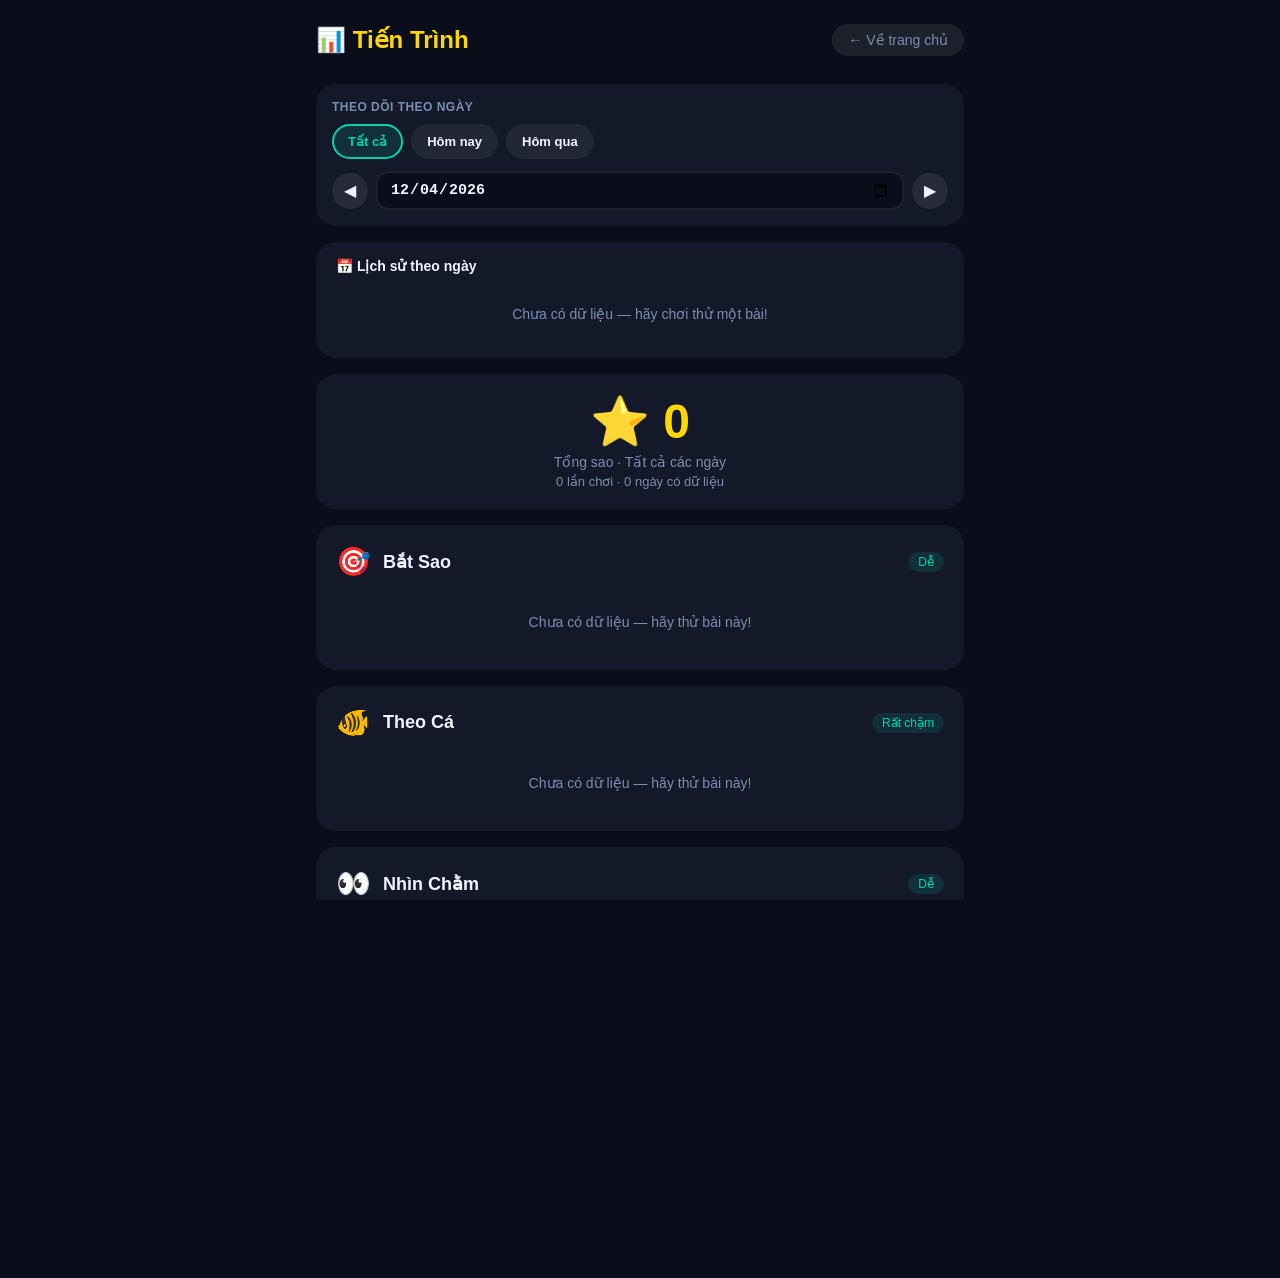
<file: dashboard/report.html>
<!DOCTYPE html>
<html lang="vi">
<head>
  <meta charset="UTF-8">
  <meta name="viewport" content="width=device-width, initial-scale=1.0">
  <title>Tiến Trình Luyện Mắt</title>
  <link rel="stylesheet" href="../style.css">
  <style>
    body { overflow-y: auto; background: #0a0e1a; }

    .dashboard-wrap {
      max-width: 680px;
      margin: 0 auto;
      padding: 24px 16px 60px;
    }

    .dash-header {
      display: flex;
      align-items: center;
      justify-content: space-between;
      margin-bottom: 28px;
    }

    .dash-title {
      font-size: 24px;
      font-weight: 900;
      color: #FFD700;
    }

    .btn-back {
      background: rgba(255,255,255,0.08);
      border: none;
      color: #7B8DB0;
      font-size: 14px;
      padding: 8px 16px;
      border-radius: 20px;
      cursor: pointer;
    }

    /* Exercise cards */
    .ex-section {
      background: #141929;
      border-radius: 20px;
      padding: 20px;
      margin-bottom: 16px;
    }

    .ex-header {
      display: flex;
      align-items: center;
      gap: 12px;
      margin-bottom: 16px;
    }

    .ex-icon { font-size: 28px; }

    .ex-name {
      font-size: 18px;
      font-weight: 800;
      color: #F0F4FF;
    }

    .ex-level {
      font-size: 12px;
      color: #00D4AA;
      background: rgba(0,212,170,0.12);
      padding: 3px 10px;
      border-radius: 20px;
      margin-left: auto;
    }

    .ex-stats {
      display: flex;
      gap: 16px;
      margin-bottom: 14px;
    }

    .mini-stat {
      flex: 1;
      text-align: center;
      background: #0a0e1a;
      border-radius: 12px;
      padding: 10px 6px;
    }

    .mini-val {
      font-size: 22px;
      font-weight: 900;
      color: #4FC3F7;
    }

    .mini-lbl {
      font-size: 10px;
      color: #7B8DB0;
      margin-top: 2px;
    }

    /* Mini sparkline */
    .sparkline-wrap {
      height: 48px;
      position: relative;
    }

    .sparkline-canvas {
      width: 100%;
      height: 48px;
    }

    /* Stars total */
    .total-stars {
      text-align: center;
      background: #141929;
      border-radius: 20px;
      padding: 20px;
      margin-bottom: 16px;
    }

    .total-stars-val {
      font-size: 48px;
      font-weight: 900;
      color: #FFD700;
    }

    .total-stars-lbl {
      font-size: 14px;
      color: #7B8DB0;
      margin-top: 4px;
    }

    /* Buttons */
    .dash-actions {
      display: flex;
      gap: 12px;
      margin-top: 20px;
    }

    .btn-export {
      flex: 1;
      background: rgba(0,212,170,0.15);
      border: 2px solid #00D4AA;
      color: #00D4AA;
      padding: 12px;
      border-radius: 14px;
      font-size: 14px;
      font-weight: 700;
      cursor: pointer;
    }

    .btn-clear {
      background: rgba(244,67,54,0.1);
      border: 2px solid rgba(244,67,54,0.3);
      color: #F44336;
      padding: 12px 18px;
      border-radius: 14px;
      font-size: 14px;
      font-weight: 700;
      cursor: pointer;
    }

    .no-data {
      text-align: center;
      color: #7B8DB0;
      padding: 20px;
      font-size: 14px;
    }

    /* Bộ lọc theo ngày */
    .date-filter {
      background: #141929;
      border-radius: 20px;
      padding: 16px;
      margin-bottom: 16px;
    }

    .date-filter-label {
      font-size: 12px;
      color: #7B8DB0;
      margin-bottom: 10px;
      font-weight: 700;
      text-transform: uppercase;
      letter-spacing: 0.04em;
    }

    .date-quick {
      display: flex;
      gap: 8px;
      flex-wrap: wrap;
      margin-bottom: 12px;
    }

    .date-chip {
      background: rgba(255,255,255,0.06);
      border: 2px solid transparent;
      color: #F0F4FF;
      font-size: 13px;
      font-weight: 700;
      padding: 8px 14px;
      border-radius: 20px;
      cursor: pointer;
    }

    .date-chip.active {
      border-color: #00D4AA;
      background: rgba(0,212,170,0.12);
      color: #00D4AA;
    }

    .date-nav {
      display: flex;
      align-items: center;
      gap: 8px;
    }

    .date-nav-btn {
      background: rgba(255,255,255,0.08);
      border: none;
      color: #F0F4FF;
      width: 36px;
      height: 36px;
      border-radius: 50%;
      font-size: 16px;
      cursor: pointer;
      flex-shrink: 0;
    }

    .date-nav-btn:disabled {
      opacity: 0.35;
      cursor: default;
    }

    .date-input {
      flex: 1;
      background: #0a0e1a;
      border: 2px solid rgba(255,255,255,0.08);
      color: #F0F4FF;
      font-size: 15px;
      font-weight: 700;
      padding: 8px 12px;
      border-radius: 12px;
      min-width: 0;
    }

    .date-input:focus {
      outline: none;
      border-color: #4FC3F7;
    }

    .daily-overview {
      background: #141929;
      border-radius: 20px;
      padding: 16px 20px;
      margin-bottom: 16px;
    }

    .daily-overview-title {
      font-size: 14px;
      font-weight: 800;
      color: #F0F4FF;
      margin-bottom: 12px;
    }

    .daily-row {
      display: flex;
      align-items: center;
      justify-content: space-between;
      padding: 10px 0;
      border-bottom: 1px solid rgba(255,255,255,0.06);
      cursor: pointer;
    }

    .daily-row:last-child { border-bottom: none; }

    .daily-row.active .daily-date { color: #00D4AA; }

    .daily-date {
      font-size: 14px;
      font-weight: 700;
      color: #F0F4FF;
    }

    .daily-meta {
      font-size: 12px;
      color: #7B8DB0;
      margin-top: 2px;
    }

    .daily-stars {
      font-size: 16px;
      font-weight: 800;
      color: #FFD700;
    }

    .period-subtitle {
      font-size: 13px;
      color: #7B8DB0;
      margin-top: 4px;
    }
  </style>
</head>
<body>
  <div class="dashboard-wrap">
    <div class="dash-header">
      <div class="dash-title">📊 Tiến Trình</div>
      <button class="btn-back" onclick="window.location.href='../index.html'">← Về trang chủ</button>
    </div>

    <div id="date-filter" class="date-filter"></div>
    <div id="daily-overview" class="daily-overview"></div>
    <div id="total-stars-card" class="total-stars"></div>
    <div id="exercises-container"></div>

    <div class="dash-actions">
      <button class="btn-export" onclick="exportData()">📥 Xuất báo cáo JSON</button>
      <button class="btn-clear" onclick="clearData()">🗑️</button>
    </div>
  </div>

  <script src="../data/sessions.js"></script>
  <script>
    const EXERCISE_META = {
      saccade:  { icon: '🎯', name: 'Bắt Sao',   levelNames: ['Dễ','Trung bình','Khó hơn','Thử thách'] },
      pursuit:  { icon: '🐠', name: 'Theo Cá',    levelNames: ['Rất chậm','Chậm','Trung bình','Nhanh hơn'] },
      fixation: { icon: '👀', name: 'Nhìn Chằm',  levelNames: ['Dễ','Trung bình','Khó','Thử thách'] },
      gap:      { icon: '⚡', name: 'Phản Xạ',    levelNames: ['Không gap','Gap nhỏ','Gap chuẩn','Gap lớn'] },
    };

    let selectedDate = null; // null = tất cả, 'YYYY-MM-DD' = theo ngày

    function shiftDateKey(dateKey, days) {
      const [y, m, d] = dateKey.split('-').map(Number);
      const dt = new Date(y, m - 1, d);
      dt.setDate(dt.getDate() + days);
      const ny = dt.getFullYear();
      const nm = String(dt.getMonth() + 1).padStart(2, '0');
      const nd = String(dt.getDate()).padStart(2, '0');
      return `${ny}-${nm}-${nd}`;
    }

    function periodLabel() {
      if (!selectedDate) return 'Tất cả các ngày';
      if (selectedDate === Sessions._todayKey()) return 'Hôm nay';
      const yesterday = shiftDateKey(Sessions._todayKey(), -1);
      if (selectedDate === yesterday) return 'Hôm qua';
      return `Ngày ${Sessions.formatDateKey(selectedDate)}`;
    }

    function sessionsForView() {
      return selectedDate ? Sessions.getSessionsForDate(selectedDate) : Sessions.loadAll();
    }

    function renderDateFilter() {
      const today = Sessions._todayKey();
      const yesterday = shiftDateKey(today, -1);
      const el = document.getElementById('date-filter');

      el.innerHTML = `
        <div class="date-filter-label">Theo dõi theo ngày</div>
        <div class="date-quick">
          <button class="date-chip ${!selectedDate ? 'active' : ''}" data-date="">Tất cả</button>
          <button class="date-chip ${selectedDate === today ? 'active' : ''}" data-date="${today}">Hôm nay</button>
          <button class="date-chip ${selectedDate === yesterday ? 'active' : ''}" data-date="${yesterday}">Hôm qua</button>
        </div>
        <div class="date-nav">
          <button class="date-nav-btn" id="btn-prev-day" title="Ngày trước">◀</button>
          <input class="date-input" id="date-picker" type="date" max="${today}" value="${selectedDate || today}">
          <button class="date-nav-btn" id="btn-next-day" title="Ngày sau">▶</button>
        </div>
      `;

      el.querySelectorAll('.date-chip').forEach(btn => {
        btn.addEventListener('click', () => {
          selectedDate = btn.dataset.date || null;
          render();
        });
      });

      document.getElementById('date-picker').addEventListener('change', (e) => {
        selectedDate = e.target.value;
        render();
      });

      document.getElementById('btn-prev-day').addEventListener('click', () => {
        const base = selectedDate || today;
        selectedDate = shiftDateKey(base, -1);
        render();
      });

      document.getElementById('btn-next-day').addEventListener('click', () => {
        const base = selectedDate || today;
        const next = shiftDateKey(base, 1);
        if (next <= today) {
          selectedDate = next;
          render();
        }
      });

      document.getElementById('btn-next-day').disabled =
        selectedDate ? selectedDate >= today : false;
    }

    function renderDailyOverview() {
      const el = document.getElementById('daily-overview');
      const days = Sessions.getDailyOverview(10);

      if (!days.length) {
        el.innerHTML = `
          <div class="daily-overview-title">📅 Lịch sử theo ngày</div>
          <div class="no-data">Chưa có dữ liệu — hãy chơi thử một bài!</div>
        `;
        return;
      }

      el.innerHTML = `
        <div class="daily-overview-title">📅 Lịch sử theo ngày</div>
        ${days.map(d => `
          <div class="daily-row ${selectedDate === d.date ? 'active' : ''}" data-date="${d.date}">
            <div>
              <div class="daily-date">${Sessions.formatDateKey(d.date)}${d.date === Sessions._todayKey() ? ' · Hôm nay' : ''}</div>
              <div class="daily-meta">${d.sessions} lần chơi · TB ${d.avgAccuracy}%</div>
            </div>
            <div class="daily-stars">⭐ ${d.stars}</div>
          </div>
        `).join('')}
      `;

      el.querySelectorAll('.daily-row').forEach(row => {
        row.addEventListener('click', () => {
          selectedDate = row.dataset.date;
          render();
        });
      });
    }

    function render() {
      renderDateFilter();
      renderDailyOverview();

      const summary = Sessions.getSummary(selectedDate);
      const viewSessions = sessionsForView();
      const totalStars = Object.values(summary).reduce((s, v) => s + v.totalStars, 0);
      const totalPlays = viewSessions.length;

      document.getElementById('total-stars-card').innerHTML = `
        <div class="total-stars-val">⭐ ${totalStars}</div>
        <div class="total-stars-lbl">Tổng sao · ${periodLabel()}</div>
        <div class="period-subtitle">${totalPlays} lần chơi${selectedDate ? '' : ' · ' + Sessions.getAvailableDates().length + ' ngày có dữ liệu'}</div>
      `;

      const container = document.getElementById('exercises-container');
      container.innerHTML = '';

      if (selectedDate && totalPlays === 0) {
        container.innerHTML = `
          <div class="ex-section">
            <div class="no-data">Không có dữ liệu ngày ${Sessions.formatDateKey(selectedDate)}.</div>
          </div>
        `;
        return;
      }

      Object.entries(EXERCISE_META).forEach(([key, meta]) => {
        const data = summary[key];
        const levelName = meta.levelNames[Math.min(data.currentLevel, meta.levelNames.length - 1)];

        const section = document.createElement('div');
        section.className = 'ex-section';

        const noData = data.totalSessions === 0;
        const accuracyLabel = selectedDate && data.avgAccuracy != null ? 'TB ngày' : 'Lần cuối';
        const accuracyVal = selectedDate && data.avgAccuracy != null ? data.avgAccuracy : (data.lastAccuracy ?? '--');

        section.innerHTML = `
          <div class="ex-header">
            <span class="ex-icon">${meta.icon}</span>
            <span class="ex-name">${meta.name}</span>
            <span class="ex-level">${levelName}</span>
          </div>
          ${noData ? `<div class="no-data">Chưa có dữ liệu — hãy thử bài này!</div>` : `
          <div class="ex-stats">
            <div class="mini-stat">
              <div class="mini-val">${data.totalSessions}</div>
              <div class="mini-lbl">Lần chơi</div>
            </div>
            <div class="mini-stat">
              <div class="mini-val">${data.totalStars}⭐</div>
              <div class="mini-lbl">Sao</div>
            </div>
            <div class="mini-stat">
              <div class="mini-val">${accuracyVal}${accuracyVal !== '--' ? '%' : ''}</div>
              <div class="mini-lbl">${accuracyLabel}</div>
            </div>
          </div>
          <div class="sparkline-wrap">
            <canvas class="sparkline-canvas" id="spark-${key}"></canvas>
          </div>
          `}
        `;
        container.appendChild(section);

        if (!noData && data.trend.length > 1) {
          drawSparkline(`spark-${key}`, data.trend);
        }
      });
    }

    function drawSparkline(canvasId, values) {
      const canvas = document.getElementById(canvasId);
      if (!canvas) return;
      canvas.width = canvas.offsetWidth || 300;
      canvas.height = 48;
      const ctx = canvas.getContext('2d');
      const n = values.length;
      const pad = 6;
      const w = canvas.width - pad * 2;
      const h = canvas.height - pad * 2;
      const min = 0;
      const max = 100;

      ctx.clearRect(0, 0, canvas.width, canvas.height);

      // Dashed grid 50%
      ctx.strokeStyle = 'rgba(255,255,255,0.06)';
      ctx.lineWidth = 1;
      ctx.setLineDash([4, 6]);
      ctx.beginPath();
      ctx.moveTo(pad, pad + h * 0.5);
      ctx.lineTo(pad + w, pad + h * 0.5);
      ctx.stroke();
      ctx.setLineDash([]);

      // Line
      const grad = ctx.createLinearGradient(pad, 0, pad + w, 0);
      grad.addColorStop(0, '#4FC3F7');
      grad.addColorStop(1, '#00D4AA');
      ctx.strokeStyle = grad;
      ctx.lineWidth = 2.5;
      ctx.lineJoin = 'round';
      ctx.lineCap = 'round';
      ctx.beginPath();
      values.forEach((v, i) => {
        const x = pad + (i / (n - 1)) * w;
        const y = pad + (1 - (v - min) / (max - min)) * h;
        i === 0 ? ctx.moveTo(x, y) : ctx.lineTo(x, y);
      });
      ctx.stroke();

      // Dots
      values.forEach((v, i) => {
        const x = pad + (i / (n - 1)) * w;
        const y = pad + (1 - (v - min) / (max - min)) * h;
        ctx.fillStyle = i === n - 1 ? '#FFD700' : '#00D4AA';
        ctx.beginPath();
        ctx.arc(x, y, i === n - 1 ? 4 : 2.5, 0, Math.PI * 2);
        ctx.fill();
      });
    }

    function exportData() {
      Sessions.exportJSON(selectedDate);
    }

    function clearData() {
      if (confirm('Xoá toàn bộ dữ liệu luyện tập?')) {
        Sessions.clearAll();
        render();
      }
    }

    render();
  </script>
</body>
</html>
</file>
<file: style.css>
/* ============================================
   Joubert Eye Trainer — Global Styles
   Theme: Space/Stars — dark sky, bright targets
   ============================================ */

:root {
  --bg:          #0a0e1a;
  --bg-card:     #141929;
  --bg-card-hover: #1e2640;
  --accent-gold: #FFD700;
  --accent-teal: #00D4AA;
  --accent-pink: #FF6B9D;
  --accent-blue: #4FC3F7;
  --text-primary: #F0F4FF;
  --text-muted:   #7B8DB0;
  --success:      #4CAF50;
  --warning:      #FF9800;
  --danger:       #F44336;
  --radius:       20px;
  --font-main:    'Segoe UI', Arial, sans-serif;
}

* { margin: 0; padding: 0; box-sizing: border-box; }

html, body {
  width: 100%; height: 100%;
  background: var(--bg);
  color: var(--text-primary);
  font-family: var(--font-main);
  overflow: hidden;
  touch-action: manipulation;
  -webkit-tap-highlight-color: transparent;
  user-select: none;
}

/* ── Screens ── */
.screen {
  position: fixed; inset: 0;
  display: none;
  align-items: center;
  justify-content: center;
  overflow-y: auto;
}
.screen.active { display: flex; }

/* ── Welcome Screen ── */
.welcome-content {
  display: flex;
  flex-direction: column;
  align-items: center;
  gap: 20px;
  padding: 30px 20px;
  max-width: 600px;
  width: 100%;
}

.star-logo {
  font-size: 64px;
  animation: float 3s ease-in-out infinite;
}

@keyframes float {
  0%, 100% { transform: translateY(0); }
  50% { transform: translateY(-12px); }
}

h1 {
  font-size: clamp(28px, 6vw, 42px);
  font-weight: 900;
  background: linear-gradient(135deg, var(--accent-gold), var(--accent-teal));
  -webkit-background-clip: text;
  -webkit-text-fill-color: transparent;
  background-clip: text;
  letter-spacing: -0.5px;
}

.subtitle {
  color: var(--text-muted);
  font-size: 16px;
  margin-top: -10px;
}

/* ── Exercise Cards ── */
.exercise-cards {
  display: grid;
  grid-template-columns: 1fr 1fr;
  gap: 14px;
  width: 100%;
}

.card {
  background: var(--bg-card);
  border: 2px solid transparent;
  border-radius: var(--radius);
  padding: 22px 16px;
  text-align: center;
  cursor: pointer;
  transition: all 0.2s ease;
  position: relative;
  overflow: hidden;
}

.card::before {
  content: '';
  position: absolute; inset: 0;
  background: linear-gradient(135deg, var(--accent-gold)15, transparent);
  opacity: 0;
  transition: opacity 0.2s;
}

.card:active, .card:hover {
  border-color: var(--accent-gold);
  transform: scale(0.97);
  background: var(--bg-card-hover);
}
.card:active::before { opacity: 1; }

.card-icon  { font-size: 40px; margin-bottom: 8px; }
.card-title { font-size: 18px; font-weight: 800; color: var(--accent-gold); }
.card-desc  { font-size: 12px; color: var(--text-muted); margin-top: 4px; line-height: 1.4; }

/* ── Buttons ── */
.btn-primary, .btn-secondary {
  border: none;
  border-radius: 50px;
  padding: 14px 36px;
  font-size: 18px;
  font-weight: 700;
  cursor: pointer;
  transition: all 0.15s ease;
  min-width: 180px;
}

.btn-primary {
  background: linear-gradient(135deg, var(--accent-gold), #FFA000);
  color: #000;
}
.btn-primary:active { transform: scale(0.95); }

.btn-secondary {
  background: var(--bg-card);
  color: var(--text-primary);
  border: 2px solid var(--text-muted);
}
.btn-secondary:active { border-color: var(--accent-teal); color: var(--accent-teal); }

/* ── WebGazer toggle ── */
.webgazer-toggle {
  font-size: 13px;
  color: var(--text-muted);
  display: flex;
  align-items: center;
  gap: 8px;
  justify-content: center;
  margin-top: 6px;
}
.webgazer-toggle input { accent-color: var(--accent-teal); width: 16px; height: 16px; }

/* ── jsPsych container override ── */
#jspsych-container {
  position: fixed; inset: 0;
  background: var(--bg);
}
.jspsych-content-wrapper { background: transparent !important; }
.jspsych-content { max-width: 100% !important; padding: 0 !important; }

/* Canvas full screen */
canvas.exercise-canvas {
  position: fixed; inset: 0;
  width: 100%; height: 100%;
  touch-action: none;
}

/* ── HUD (during exercise) ── */
#hud {
  position: fixed;
  top: 16px; left: 50%;
  transform: translateX(-50%);
  display: flex;
  gap: 20px;
  align-items: center;
  background: rgba(10,14,26,0.85);
  backdrop-filter: blur(8px);
  border: 1px solid rgba(255,255,255,0.1);
  border-radius: 50px;
  padding: 10px 24px;
  font-size: 15px;
  font-weight: 700;
  z-index: 100;
  pointer-events: none;
}

#hud .hud-stars  { color: var(--accent-gold); }
#hud .hud-level  { color: var(--accent-teal); }
#hud .hud-timer  { color: var(--text-muted); min-width: 40px; text-align: right; }

/* Exit button during exercise */
#btn-exit-exercise {
  position: fixed;
  top: 14px; right: 16px;
  background: rgba(255,255,255,0.1);
  border: none;
  color: var(--text-muted);
  font-size: 22px;
  width: 44px; height: 44px;
  border-radius: 50%;
  cursor: pointer;
  z-index: 101;
  display: flex; align-items: center; justify-content: center;
}

/* ── Result Screen ── */
.result-content {
  display: flex;
  flex-direction: column;
  align-items: center;
  gap: 20px;
  padding: 40px 20px;
  text-align: center;
}

.result-trophy {
  font-size: 80px;
  animation: bounce 0.6s ease;
}
@keyframes bounce {
  0% { transform: scale(0) rotate(-10deg); }
  60% { transform: scale(1.2) rotate(5deg); }
  100% { transform: scale(1) rotate(0deg); }
}

#result-title {
  font-size: 36px;
  font-weight: 900;
  color: var(--accent-gold);
}

.result-stats {
  background: var(--bg-card);
  border-radius: var(--radius);
  padding: 20px 32px;
  display: flex;
  gap: 32px;
}

.stat-item { text-align: center; }
.stat-value { font-size: 32px; font-weight: 900; color: var(--accent-teal); }
.stat-label { font-size: 12px; color: var(--text-muted); margin-top: 4px; }

.stars-earned { font-size: 48px; letter-spacing: 6px; }

/* ── Countdown overlay ── */
#countdown-overlay {
  position: fixed; inset: 0;
  background: var(--bg);
  display: flex; align-items: center; justify-content: center;
  z-index: 200;
  font-size: 120px;
  font-weight: 900;
  color: var(--accent-gold);
}

/* ── WebGazer video (small, corner) ── */
#webgazerVideoContainer {
  position: fixed !important;
  bottom: 16px !important;
  right: 16px !important;
  top: auto !important;
  left: auto !important;
  width: 100px !important;
  height: 80px !important;
  border-radius: 12px !important;
  overflow: hidden !important;
  opacity: 0.6;
  z-index: 50;
}

#webgazerFaceOverlay, #webgazerFaceFeedbackBox {
  display: none !important;
}

/* ── Responsive ── */
@media (max-width: 400px) {
  .exercise-cards { grid-template-columns: 1fr 1fr; gap: 10px; }
  .card { padding: 16px 10px; }
  .card-icon { font-size: 32px; }
  .card-title { font-size: 15px; }
}
</file>
